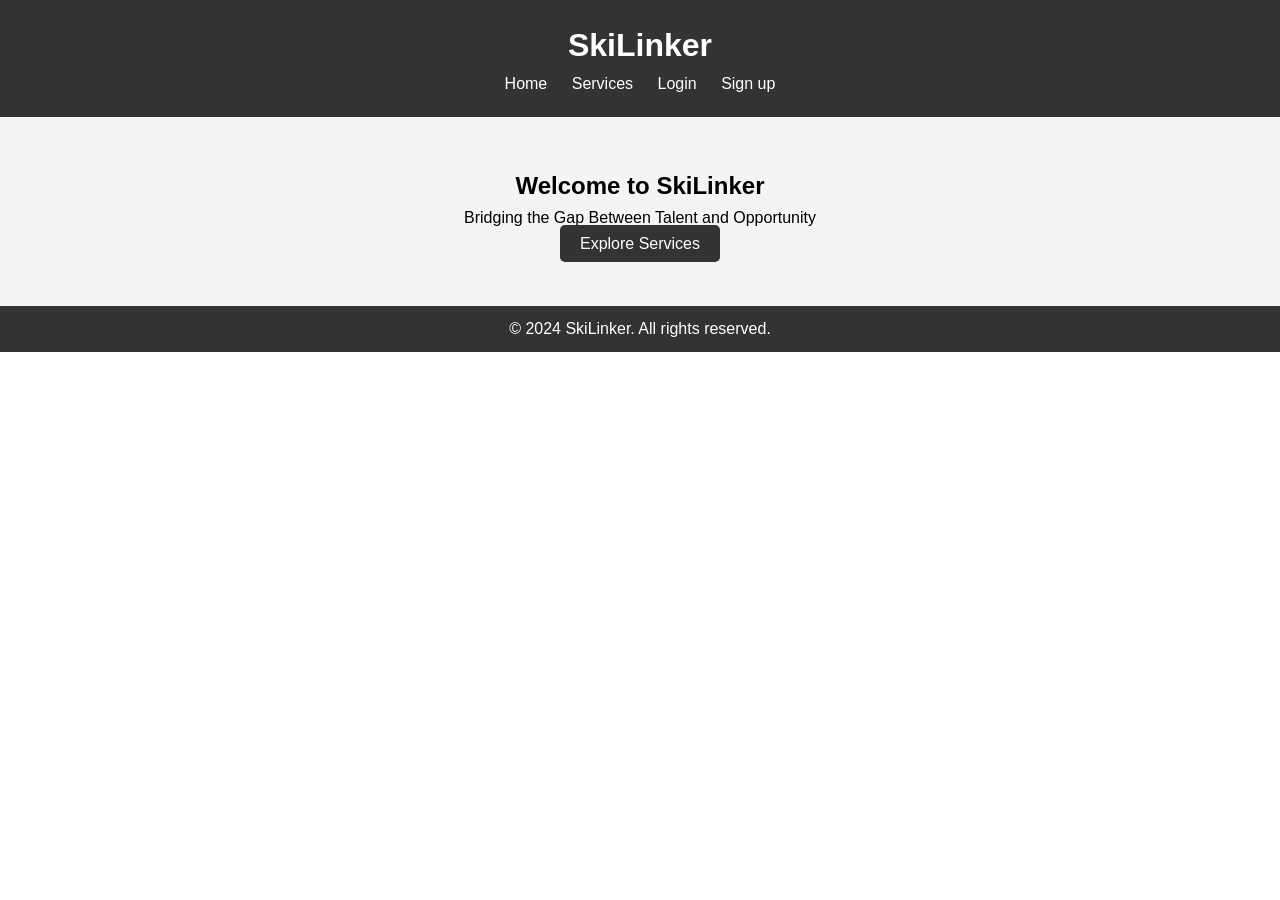
<file: frontend/index.html>
<!DOCTYPE html>
<html lang="en">
<head>
    <meta charset="UTF-8">
    <meta name="viewport" content="width=device-width, initial-scale=1.0">
    <title>SkiLinker</title>
    <link rel="stylesheet" href="styles.css">
</head>
<body>
    <header>
        <h1>SkiLinker</h1>
        <nav>
            <ul>
                <li><a href="index.html">Home</a></li>
                <li><a href="services.html">Services</a></li>
                <li><a href="login.html">Login</a></li>
                <li><a href="register.html">Sign up</a></li>
            </ul>
        </nav>
    </header>
    <section id="hero">
        <div class="container">
            <h2>Welcome to SkiLinker</h2>
            <p>Bridging the Gap Between Talent and Opportunity</p>
            <a href="services.html" class="cta-button">Explore Services</a>
        </div>
    </section>
    <footer>
        <div class="container">
            <p>&copy; 2024 SkiLinker. All rights reserved.</p>
        </div>
    </footer>
</body>
</html>
</file>
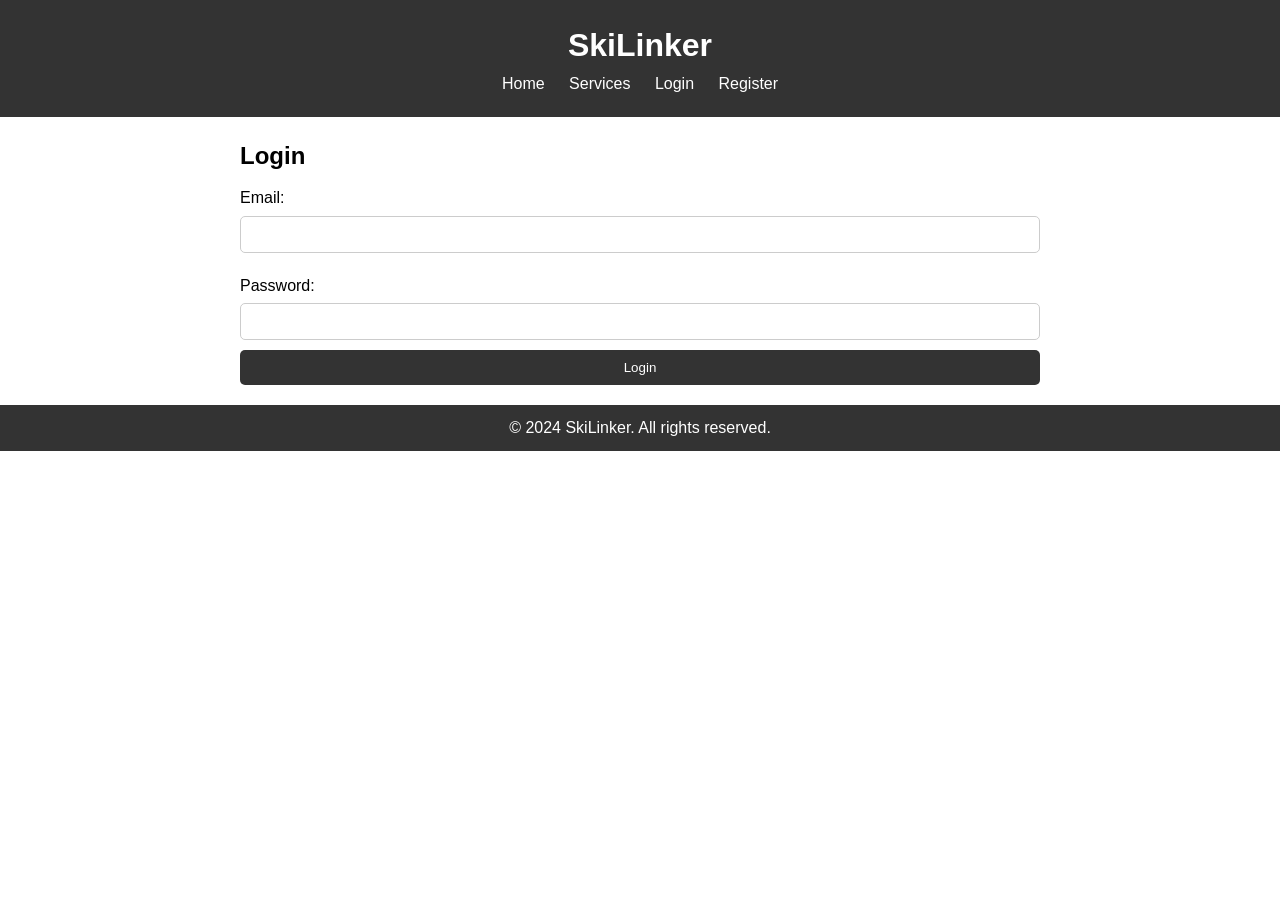
<file: frontend/login.html>
<!DOCTYPE html>
<html lang="en">
<head>
    <meta charset="UTF-8">
    <meta name="viewport" content="width=device-width, initial-scale=1.0">
    <title>Login - SkiLinker</title>
    <link rel="stylesheet" href="styles.css">
</head>
<body>
    <header>
        <h1>SkiLinker</h1>
        <nav>
            <ul>
                <li><a href="index.html">Home</a></li>
                <li><a href="services.html">Services</a></li>
                <li><a href="login.html">Login</a></li>
                <li><a href="register.html">Register</a></li>
            </ul>
        </nav>
    </header>
    <section id="login">
        <div class="container">
            <h2>Login</h2>
            <form id="login-form">
                <label for="email">Email:</label>
                <input type="email" id="email" name="email" required>
                <label for="password">Password:</label>
                <input type="password" id="password" name="password" required>
                <button type="submit">Login</button>
            </form>
        </div>
    </section>
    <footer>
        <div class="container">
            <p>&copy; 2024 SkiLinker. All rights reserved.</p>
        </div>
    </footer>
    <script src="script.js"></script>
</body>
</html>
</file>
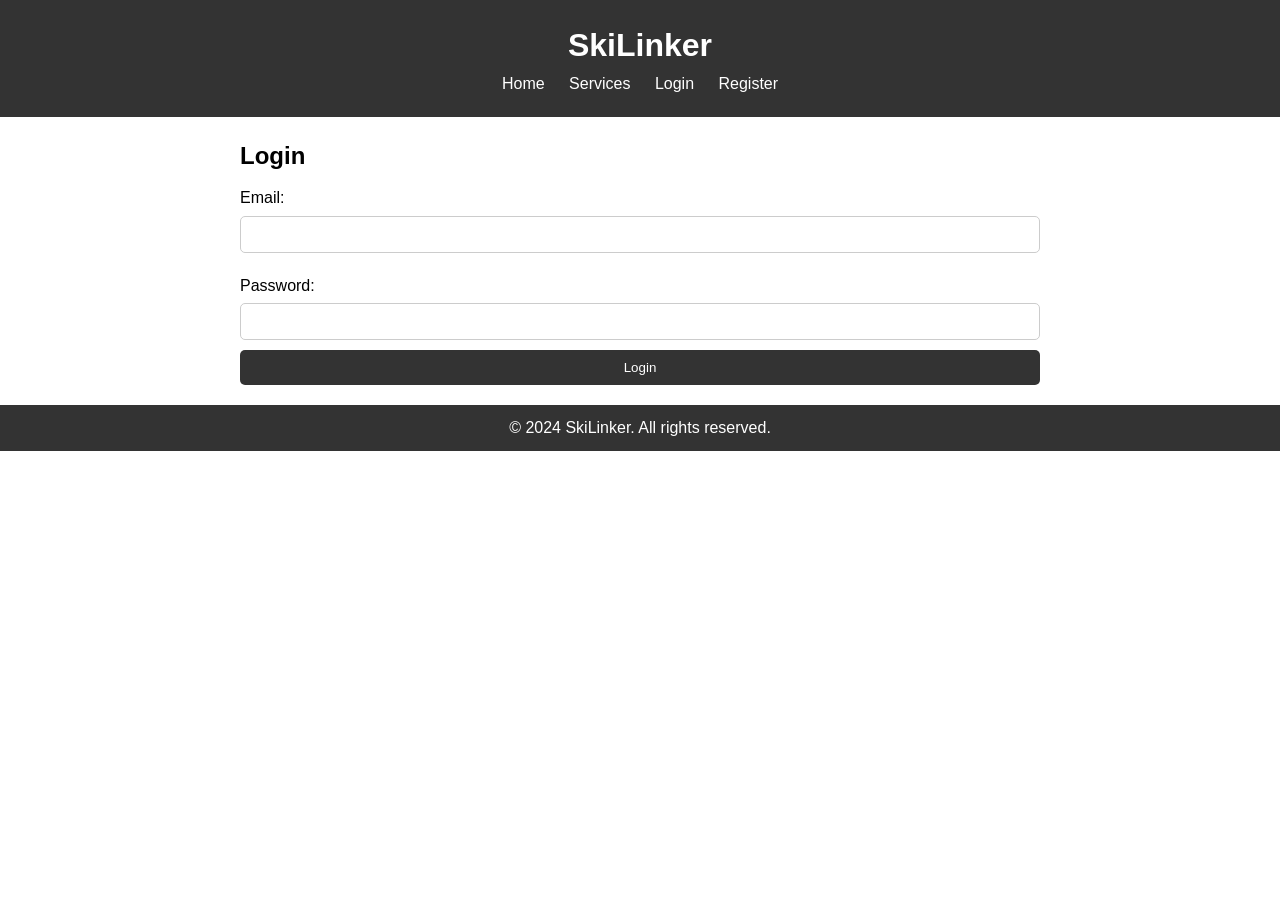
<file: frontend/profile.html>
<!DOCTYPE html>
<html lang="en">
<head>
    <meta charset="UTF-8">
    <meta name="viewport" content="width=device-width, initial-scale=1.0">
    <title>Profile - SkiLinker</title>
    <link rel="stylesheet" href="styles.css">
</head>
<body>
    <header>
        <h1>SkiLinker</h1>
        <nav>
            <ul>
                <li><a href="index.html">Home</a></li>
                <li><a href="services.html">Services</a></li>
                <li><a href="login.html">Login</a></li>
                <li><a href="register.html">Register</a></li>
            </ul>
        </nav>
    </header>
    <section id="profile">
        <div class="container">
            <h2>User Profile</h2>
            <div id="profile-info">
                <!-- Profile information will be loaded here dynamically -->
            </div>
        </div>
    </section>
    <footer>
        <div class="container">
            <p>&copy; 2024 SkiLinker. All rights reserved.</p>
        </div>
    </footer>
    <script src="script.js"></script>
</body>
</html>
</file>
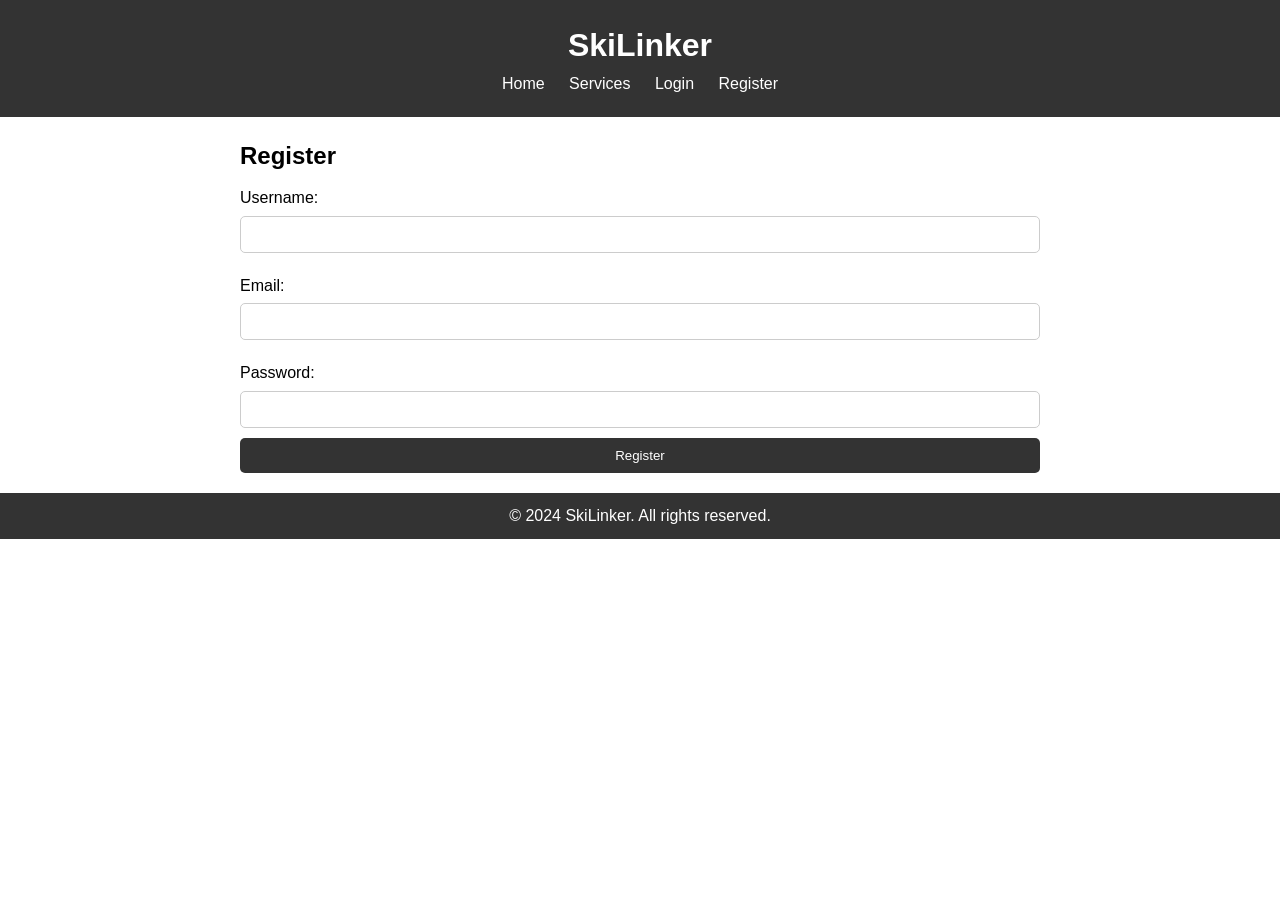
<file: frontend/register.html>
<!DOCTYPE html>
<html lang="en">
<head>
    <meta charset="UTF-8">
    <meta name="viewport" content="width=device-width, initial-scale=1.0">
    <title>Register - SkiLinker</title>
    <link rel="stylesheet" href="styles.css">
</head>
<body>
    <header>
        <h1>SkiLinker</h1>
        <nav>
            <ul>
                <li><a href="index.html">Home</a></li>
                <li><a href="services.html">Services</a></li>
                <li><a href="login.html">Login</a></li>
                <li><a href="register.html">Register</a></li>
            </ul>
        </nav>
    </header>
    <section id="register">
        <div class="container">
            <h2>Register</h2>
            <form id="register-form">
                <label for="username">Username:</label>
                <input type="text" id="username" name="username" required>
                <label for="email">Email:</label>
                <input type="email" id="email" name="email" required>
                <label for="password">Password:</label>
                <input type="password" id="password" name="password" required>
                <button type="submit">Register</button>
            </form>
        </div>
    </section>
    <footer>
        <div class="container">
            <p>&copy; 2024 SkiLinker. All rights reserved.</p>
        </div>
    </footer>
    <script src="script.js"></script>
</body>
</html>
</file>
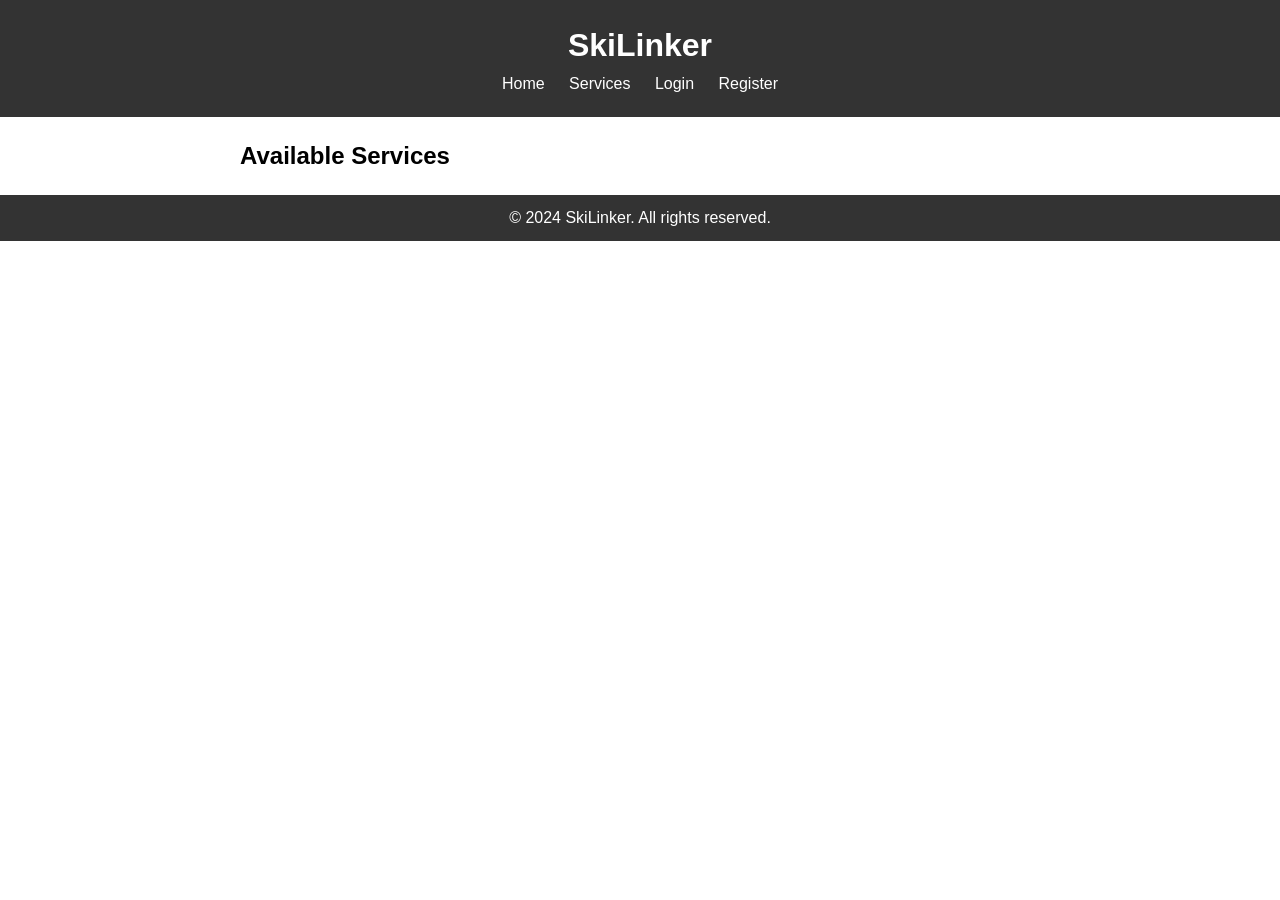
<file: frontend/services.html>
<!DOCTYPE html>
<html lang="en">
<head>
    <meta charset="UTF-8">
    <meta name="viewport" content="width=device-width, initial-scale=1.0">
    <title>Services - SkiLinker</title>
    <link rel="stylesheet" href="styles.css">
</head>
<body>
    <header>
        <h1>SkiLinker</h1>
        <nav>
            <ul>
                <li><a href="index.html">Home</a></li>
                <li><a href="services.html">Services</a></li>
                <li><a href="login.html">Login</a></li>
                <li><a href="register.html">Register</a></li>
            </ul>
        </nav>
    </header>
    <section id="services">
        <div class="container">
            <h2>Available Services</h2>
            <ul id="service-list"></ul>
        </div>
    </section>
    <footer>
        <div class="container">
            <p>&copy; 2024 SkiLinker. All rights reserved.</p>
        </div>
    </footer>
    <script src="script.js"></script>
</body>
</html>
</file>
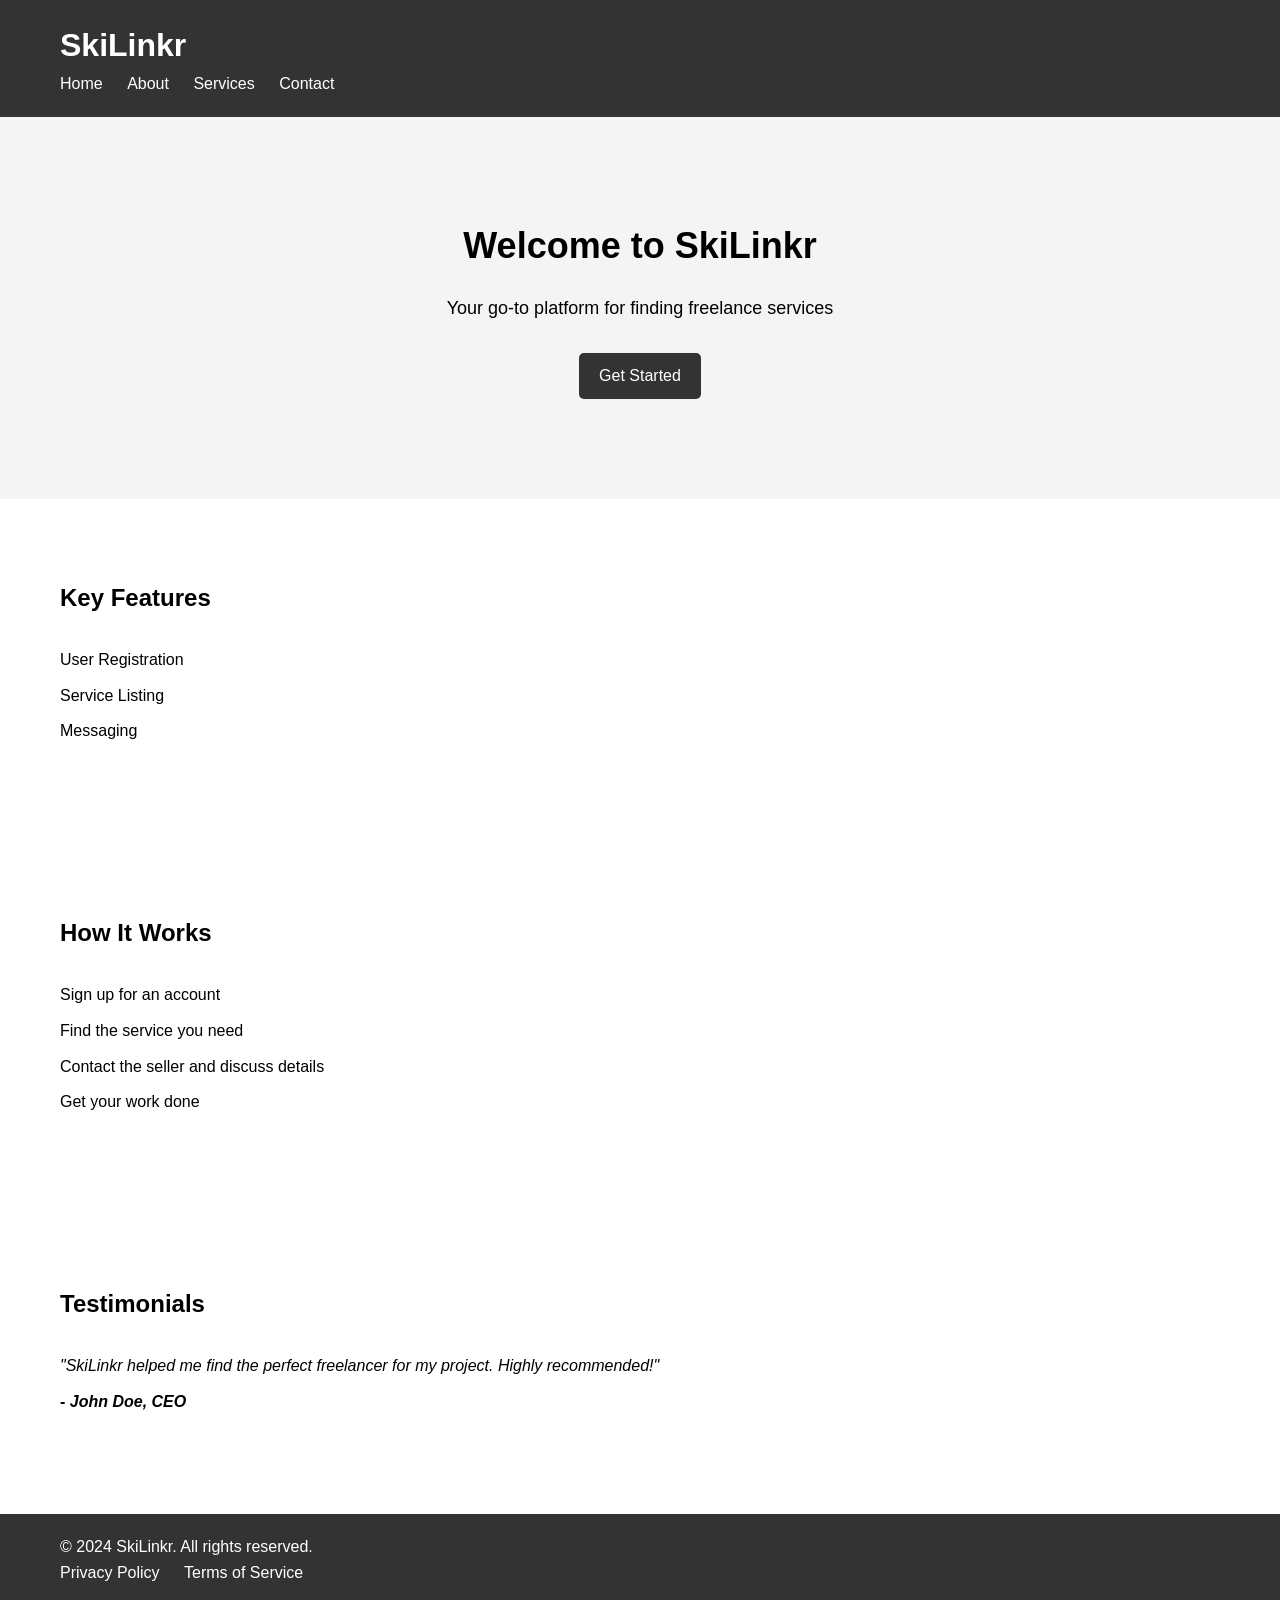
<file: frontend/templates/index1.html>
<!DOCTYPE html>
<html lang="en">
<head>
    <meta charset="UTF-8">
    <meta name="viewport" content="width=device-width, initial-scale=1.0">
    <title>SkiLinkr - Your Freelance Platform</title>
    <link rel="stylesheet" type="text/css" href="../styles/index.css"> <!-- We'll create this stylesheet later -->
</head>
<body>

    <!-- Header Section -->
    <header>
        <div class="container">
            <h1>SkiLinkr</h1>
            <nav>
                <ul>
                    <li><a href="#">Home</a></li>
                    <li><a href="#">About</a></li>
                    <li><a href="#">Services</a></li>
                    <li><a href="#">Contact</a></li>
                </ul>
            </nav>
        </div>
    </header>

    <!-- Hero Section -->
    <section id="hero">
        <div class="container">
            <h2>Welcome to SkiLinkr</h2>
            <p>Your go-to platform for finding freelance services</p>
            <a href="#" class="cta-button">Get Started</a>
        </div>
    </section>

    <!-- Features Section -->
    <section id="features">
        <div class="container">
            <h3>Key Features</h3>
            <ul>
                <li>User Registration</li>
                <li>Service Listing</li>
                <li>Messaging</li>
                <!-- Add more features as needed -->
            </ul>
        </div>
    </section>

    <!-- How It Works Section -->
    <section id="how-it-works">
        <div class="container">
            <h3>How It Works</h3>
            <ol>
                <li>Sign up for an account</li>
                <li>Find the service you need</li>
                <li>Contact the seller and discuss details</li>
                <li>Get your work done</li>
            </ol>
        </div>
    </section>

    <!-- Testimonials Section -->
    <section id="testimonials">
        <div class="container">
            <h3>Testimonials</h3>
            <blockquote>
                <p>"SkiLinkr helped me find the perfect freelancer for my project. Highly recommended!"</p>
                <cite>- John Doe, CEO</cite>
            </blockquote>
            <!-- Add more testimonials as needed -->
        </div>
    </section>

    <!-- Footer Section -->
    <footer>
        <div class="container">
            <p>&copy; 2024 SkiLinkr. All rights reserved.</p>
            <ul>
                <li><a href="#">Privacy Policy</a></li>
                <li><a href="#">Terms of Service</a></li>
                <!-- Add more footer links as needed -->
            </ul>
        </div>
    </footer>

</body>
</html>
</file>
<file: frontend/styles.css>
/* Basic styles */
* {
    margin: 0;
    padding: 0;
    box-sizing: border-box;
}

body {
    font-family: Arial, sans-serif;
    line-height: 1.6;
}

header {
    background: #333;
    color: #fff;
    padding: 20px 0;
    text-align: center;
}

nav ul {
    list-style: none;
    padding: 0;
}

nav ul li {
    display: inline;
    margin: 0 10px;
}

nav ul li a {
    color: #fff;
    text-decoration: none;
}

#hero {
    background: #f4f4f4;
    text-align: center;
    padding: 50px 0;
}

#hero .cta-button {
    background: #333;
    color: #fff;
    padding: 10px 20px;
    text-decoration: none;
    border-radius: 5px;
}

#services, #register, #login, #profile {
    padding: 20px 0;
}

.container {
    max-width: 800px;
    margin: auto;
}

form {
    display: flex;
    flex-direction: column;
}

form label {
    margin: 10px 0 5px;
}

form input, form textarea {
    padding: 10px;
    margin-bottom: 10px;
    border: 1px solid #ccc;
    border-radius: 5px;
}

form button {
    padding: 10px;
    background: #333;
    color: #fff;
    border: none;
    border-radius: 5px;
    cursor: pointer;
}

footer {
    background: #333;
    color: #fff;
    text-align: center;
    padding: 10px 0;
}
</file>
<file: frontend/styles/index.css>
/* Reset some default styles */
* {
    margin: 0;
    padding: 0;
    box-sizing: border-box;
}

/* Basic styles for the body */
body {
    font-family: Arial, sans-serif;
    line-height: 1.6;
}

/* Container styles */
.container {
    max-width: 1200px;
    margin: 0 auto;
    padding: 0 20px;
}

/* Header styles */
header {
    background-color: #333;
    color: #fff;
    padding: 20px 0;
}
header h1 {
    margin: 0;
}

/* Navigation styles */
nav ul {
    list-style: none;
}
nav ul li {
    display: inline;
    margin-right: 20px;
}
nav ul li a {
    color: #fff;
    text-decoration: none;
}

/* Hero section styles */
#hero {
    background-color: #f4f4f4;
    padding: 100px 0;
    text-align: center;
}
#hero h2 {
    font-size: 36px;
    margin-bottom: 20px;
}
#hero p {
    font-size: 18px;
    margin-bottom: 30px;
}
.cta-button {
    display: inline-block;
    padding: 10px 20px;
    background-color: #333;
    color: #fff;
    text-decoration: none;
    border-radius: 5px;
}

/* Features section styles */
#features {
    padding: 80px 0;
}
#features h3 {
    font-size: 24px;
    margin-bottom: 30px;
}
#features ul {
    list-style: none;
}
#features ul li {
    margin-bottom: 10px;
}

/* How it works section styles */
#how-it-works {
    padding: 80px 0;
}
#how-it-works h3 {
    font-size: 24px;
    margin-bottom: 30px;
}
#how-it-works ol {
    list-style: none;
}
#how-it-works ol li {
    margin-bottom: 10px;
}

/* Testimonials section styles */
#testimonials {
    padding: 80px 0;
}
#testimonials h3 {
    font-size: 24px;
    margin-bottom: 30px;
}
blockquote {
    font-style: italic;
    margin-bottom: 20px;
}
blockquote p {
    margin-bottom: 10px;
}
blockquote cite {
    font-weight: bold;
}

/* Footer styles */
footer {
    background-color: #333;
    color: #fff;
    padding: 20px 0;
}
footer p {
    margin: 0;
}
footer ul {
    list-style: none;
}
footer ul li {
    display: inline;
    margin-right: 20px;
}
footer ul li a {
    color: #fff;
    text-decoration: none;
}
</file>
